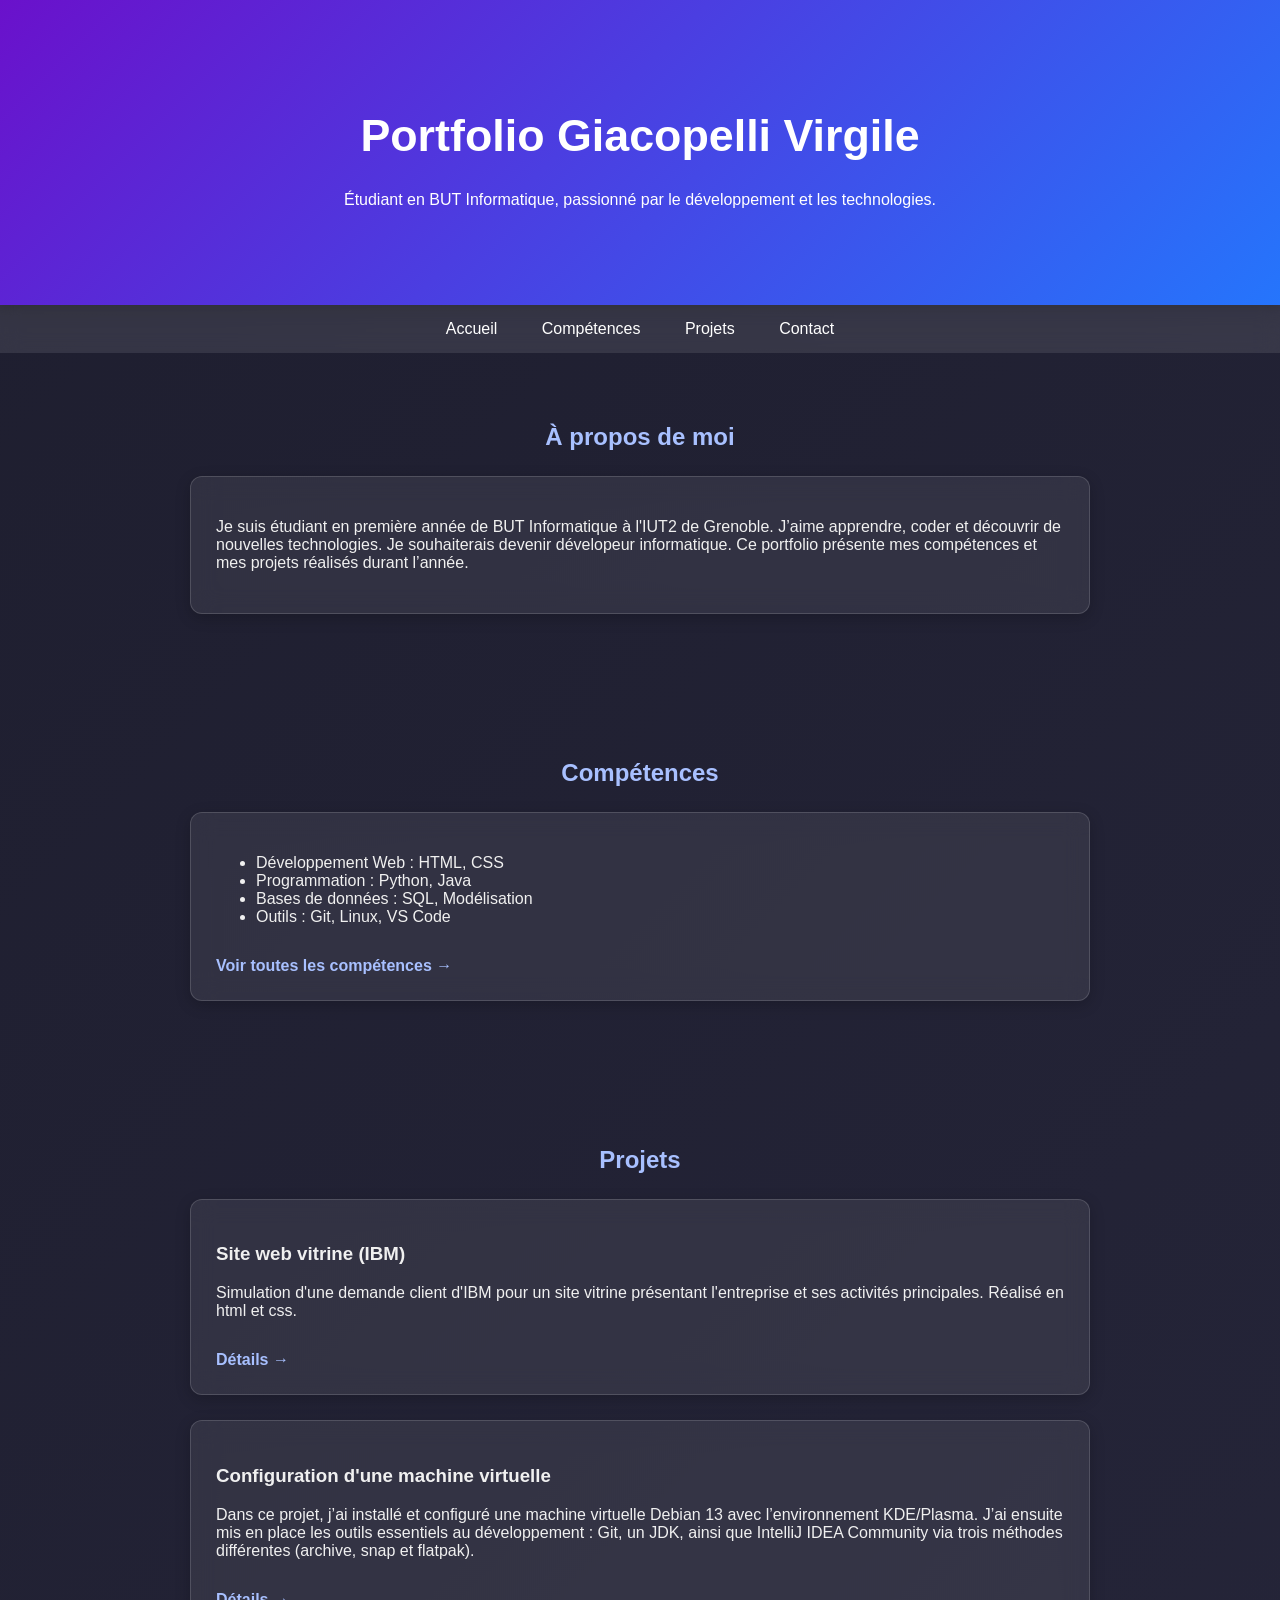
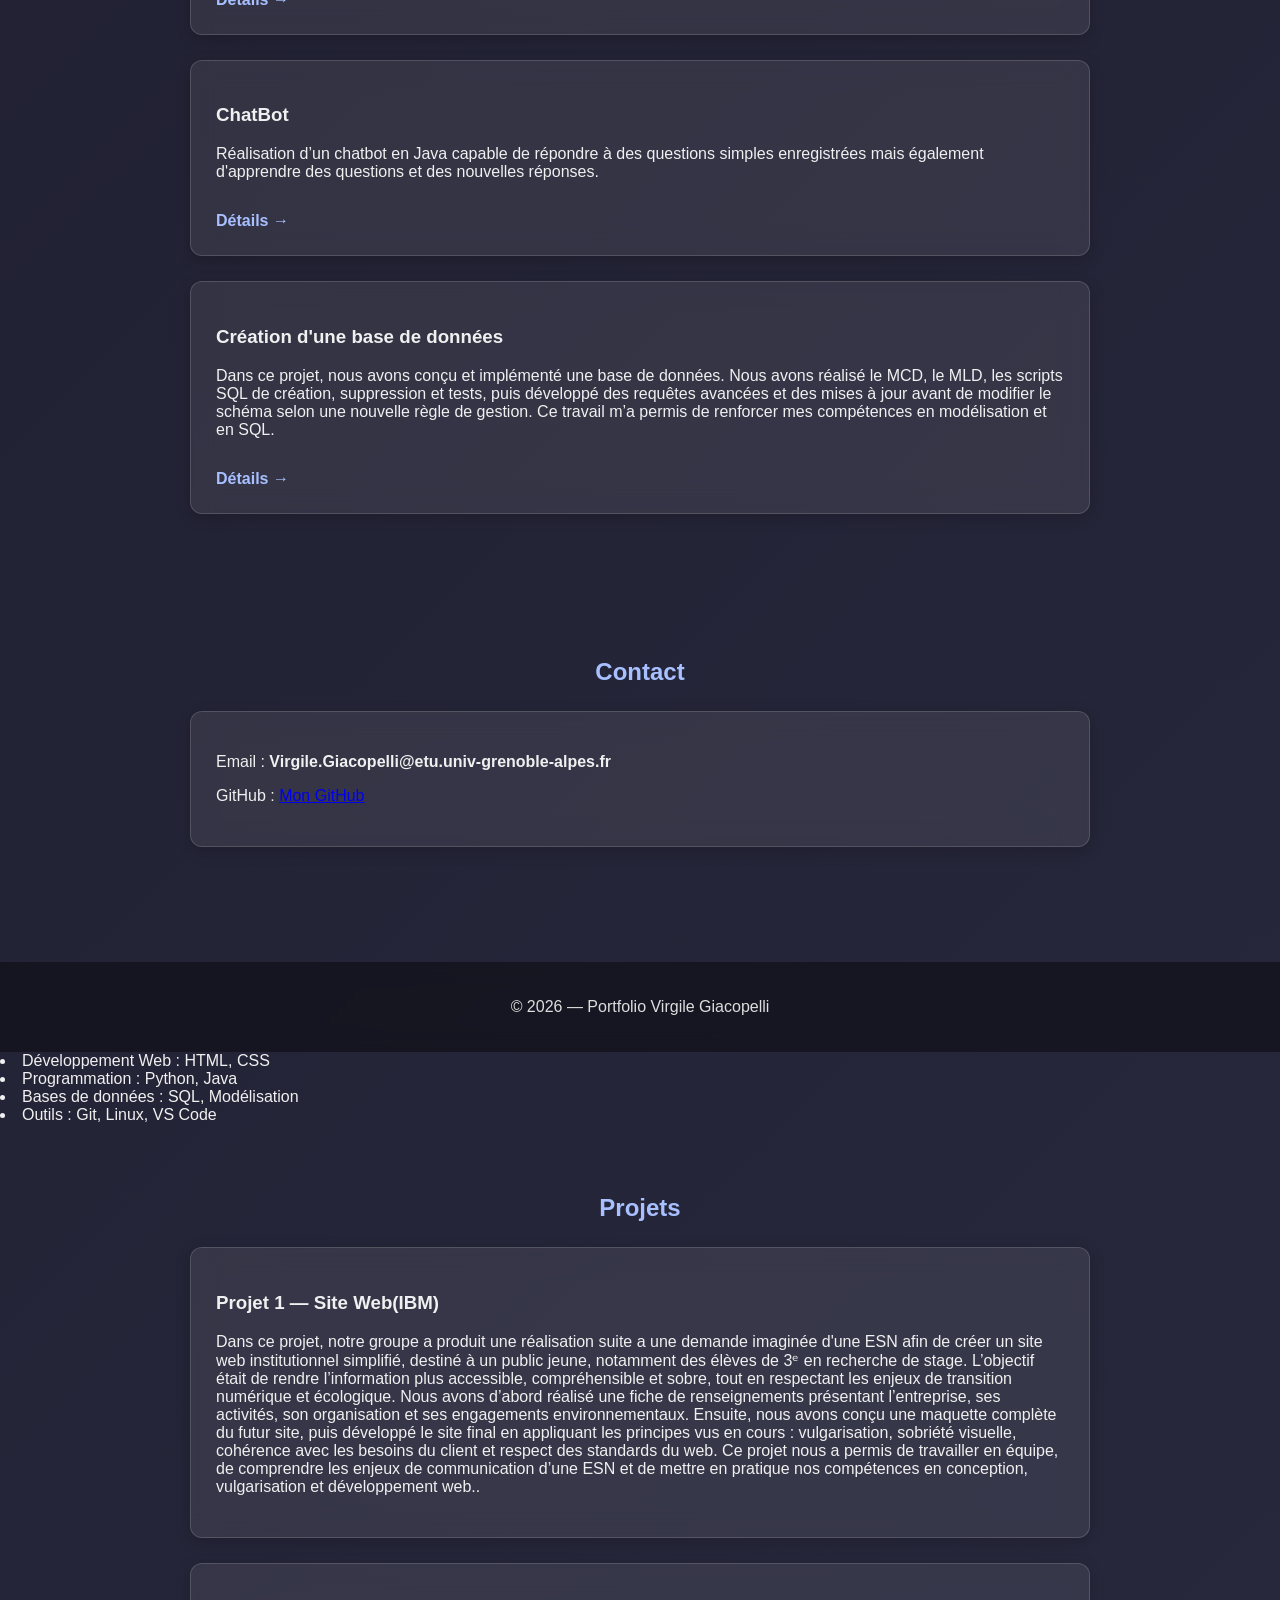
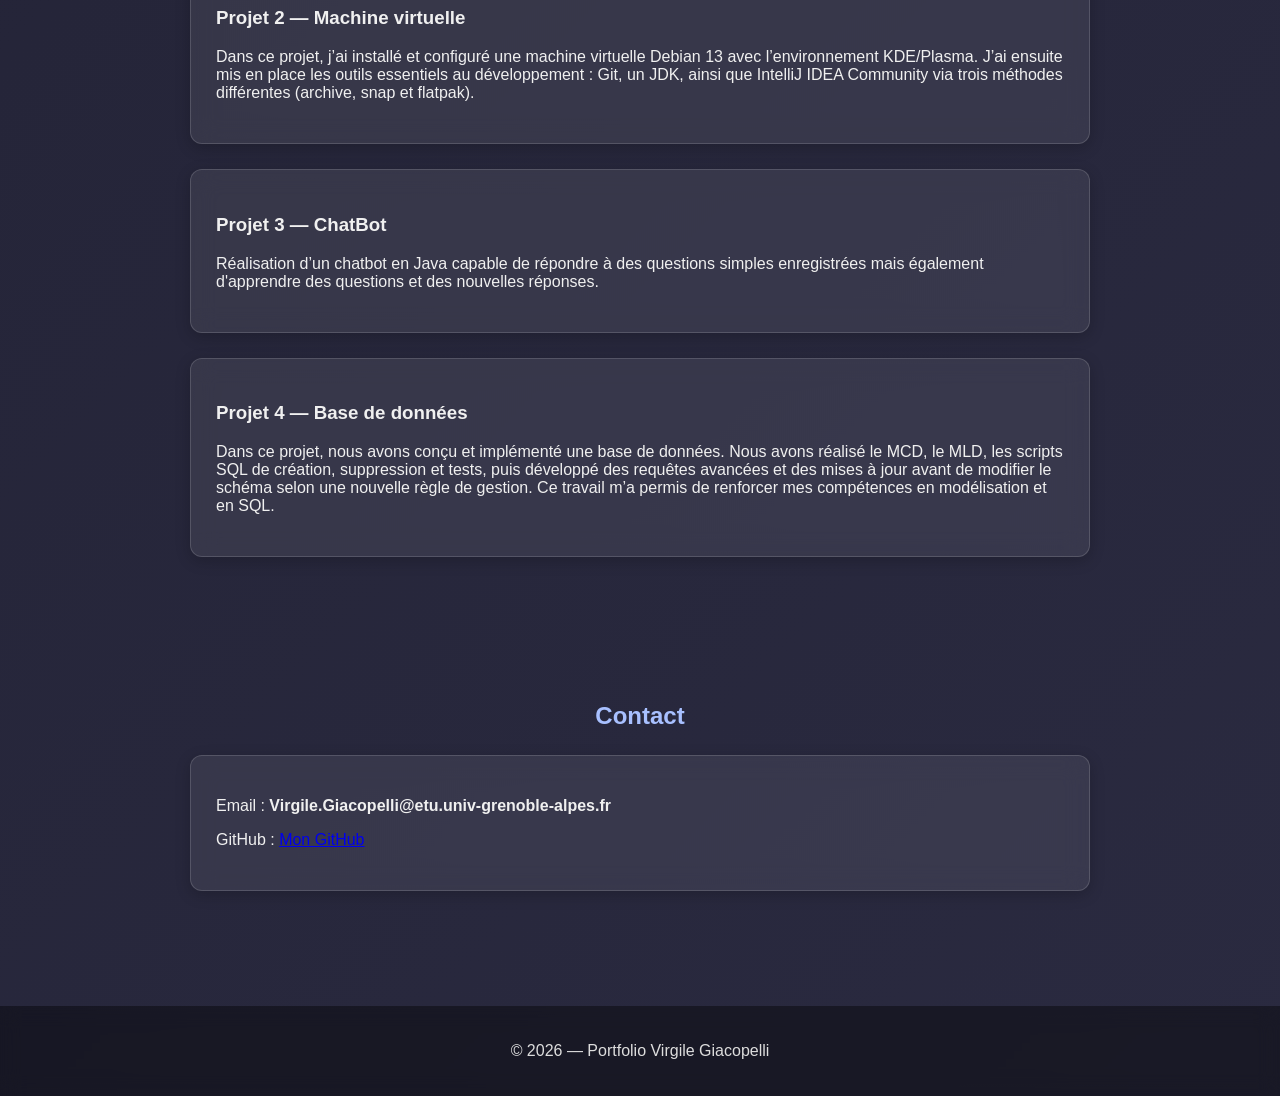
<file: index.html>
<!DOCTYPE html>
<html lang="fr">
<head>
    <meta charset="UTF-8">
    <meta name="viewport" content="width=device-width, initial-scale=1.0">
    <title>Portfolio BUT1 Informatique</title>
    <link rel="stylesheet" href="Portfolio.css">
</head>

<body>

    <header>
        <h1>Portfolio Giacopelli Virgile</h1>
        <p>Étudiant en BUT Informatique, passionné par le développement et les technologies.</p>
    </header>

   <nav>
    <a href="#about">Accueil</a>
    <a href="#skills">Compétences</a>
    <a href="#projects">Projets</a>
    <a href="#contact">Contact</a>
</nav>


    <section id="about">
        <h2>À propos de moi</h2>
        <div class="card">
            <p>Je suis étudiant en première année de BUT Informatique à l'IUT2 de Grenoble.  
            J’aime apprendre, coder et découvrir de nouvelles technologies. Je souhaiterais devenir dévelopeur informatique.  
            Ce portfolio présente mes compétences et mes projets réalisés durant l’année.</p>
        </div>
    </section>

    <section id="skills">
        <h2>Compétences</h2>
    <div class="card">
        <ul>
            <li>Développement Web : HTML, CSS</li>
            <li>Programmation : Python, Java</li>
            <li>Bases de données : SQL, Modélisation</li>
            <li>Outils : Git, Linux, VS Code</li>
        </ul>
        <a href="Competences.html" class="more-link">Voir toutes les compétences →</a>
    </div>
</section>

    <section id="projects">
        <h2>Projets</h2>

        <div class="card projects">
            <h3>Site web vitrine (IBM)</h3>
            <p>Simulation d'une demande client d'IBM pour un site vitrine présentant l'entreprise et ses activités principales. Réalisé en html et css.</p>
            <a href="projet-ibm.html" class="more-link">Détails →</a>
        </div>

        <div class="card projects">
            <h3>Configuration d'une machine virtuelle</h3>
            <p>Dans ce projet, j’ai installé et configuré une machine virtuelle Debian 13 avec l’environnement KDE/Plasma.
                J’ai ensuite mis en place les outils essentiels au développement : Git, un JDK, ainsi que IntelliJ IDEA Community via trois méthodes différentes (archive, snap et flatpak).
            </p>
            <a href="projet-vm.html" class="more-link">Détails →</a>
        </div>

        <div class="card projects">
            <h3>ChatBot</h3>
            <p>Réalisation d’un chatbot en Java capable de répondre à des questions simples enregistrées mais également d'apprendre des questions et des nouvelles réponses.</p>
            <a href="projet-chatbot.html" class="more-link">Détails →</a>
        </div>

        <div class="card projects">
            <h3>Création d'une base de données </h3>
            <p>Dans ce projet, nous avons conçu et implémenté une base de données.
                Nous avons réalisé le MCD, le MLD, les scripts SQL de création, suppression et tests, puis développé des requêtes avancées et des mises à jour avant de modifier le schéma selon une nouvelle règle de gestion.
                Ce travail m’a permis de renforcer mes compétences en modélisation et en SQL.</p>
            <a href="projet-bdd.html" class="more-link">Détails →</a>
        </div>
    </section>

    <section id="contact">
        <h2>Contact</h2>
        <div class="card">
            <p>Email : <strong>Virgile.Giacopelli@etu.univ-grenoble-alpes.fr</strong></p>
            <p>GitHub : <a href="https://github.com/Le-realiste" target="blank">Mon GitHub</a></p>
        </div>
    </section>

    <footer>
        <p>© 2026 — Portfolio Virgile Giacopelli</p>
    </footer>

</body>
</html>
                <li>Développement Web : HTML, CSS</li>
                <li>Programmation : Python, Java</li>
                <li>Bases de données : SQL, Modélisation</li>
                <li>Outils : Git, Linux, VS Code</li>
            </ul>
        </div>
    </section>

    <section id="projects">
        <h2>Projets</h2>

        <div class="card projects">
            <h3>Projet 1 — Site Web(IBM)</h3>
            <p>Dans ce projet, notre groupe a produit une réalisation suite a une demande imaginée d'une ESN afin de créer un site web institutionnel simplifié, destiné à un public jeune, notamment des élèves de 3ᵉ en recherche de stage.
                L’objectif était de rendre l’information plus accessible, compréhensible et sobre, tout en respectant les enjeux de transition numérique et écologique.
                Nous avons d’abord réalisé une fiche de renseignements présentant l’entreprise, ses activités, son organisation et ses engagements environnementaux.
                Ensuite, nous avons conçu une maquette complète du futur site, puis développé le site final en appliquant les principes vus en cours : vulgarisation, sobriété visuelle, cohérence avec les besoins du client et respect des standards du web.
                Ce projet nous a permis de travailler en équipe, de comprendre les enjeux de communication d’une ESN et de mettre en pratique nos compétences en conception, vulgarisation et développement web..</p>
        </div>

        <div class="card projects">
            <h3>Projet 2 — Machine virtuelle</h3>
            <p>Dans ce projet, j’ai installé et configuré une machine virtuelle Debian 13 avec l’environnement KDE/Plasma.
                J’ai ensuite mis en place les outils essentiels au développement : Git, un JDK, ainsi que IntelliJ IDEA Community via trois méthodes différentes (archive, snap et flatpak).
            </p>
        </div>

        <div class="card projects">
            <h3>Projet 3 — ChatBot</h3>
            <p>Réalisation d’un chatbot en Java capable de répondre à des questions simples enregistrées mais également d'apprendre des questions et des nouvelles réponses.</p>
        </div>

        <div class="card projects">
            <h3>Projet 4 — Base de données </h3>
            <p>Dans ce projet, nous avons conçu et implémenté une base de données.
                Nous avons réalisé le MCD, le MLD, les scripts SQL de création, suppression et tests, puis développé des requêtes avancées et des mises à jour avant de modifier le schéma selon une nouvelle règle de gestion.
                Ce travail m’a permis de renforcer mes compétences en modélisation et en SQL.</p>
        </div>
    </section>

    <section id="contact">
        <h2>Contact</h2>
        <div class="card">
            <p>Email : <strong>Virgile.Giacopelli@etu.univ-grenoble-alpes.fr</strong></p>
            <p>GitHub : <a href="https://github.com/Le-realiste" target="blank">Mon GitHub</a></p>
        </div>
    </section>

    <footer>
        <p>© 2026 — Portfolio Virgile Giacopelli</p>
    </footer>

</body>
</html>
</file>
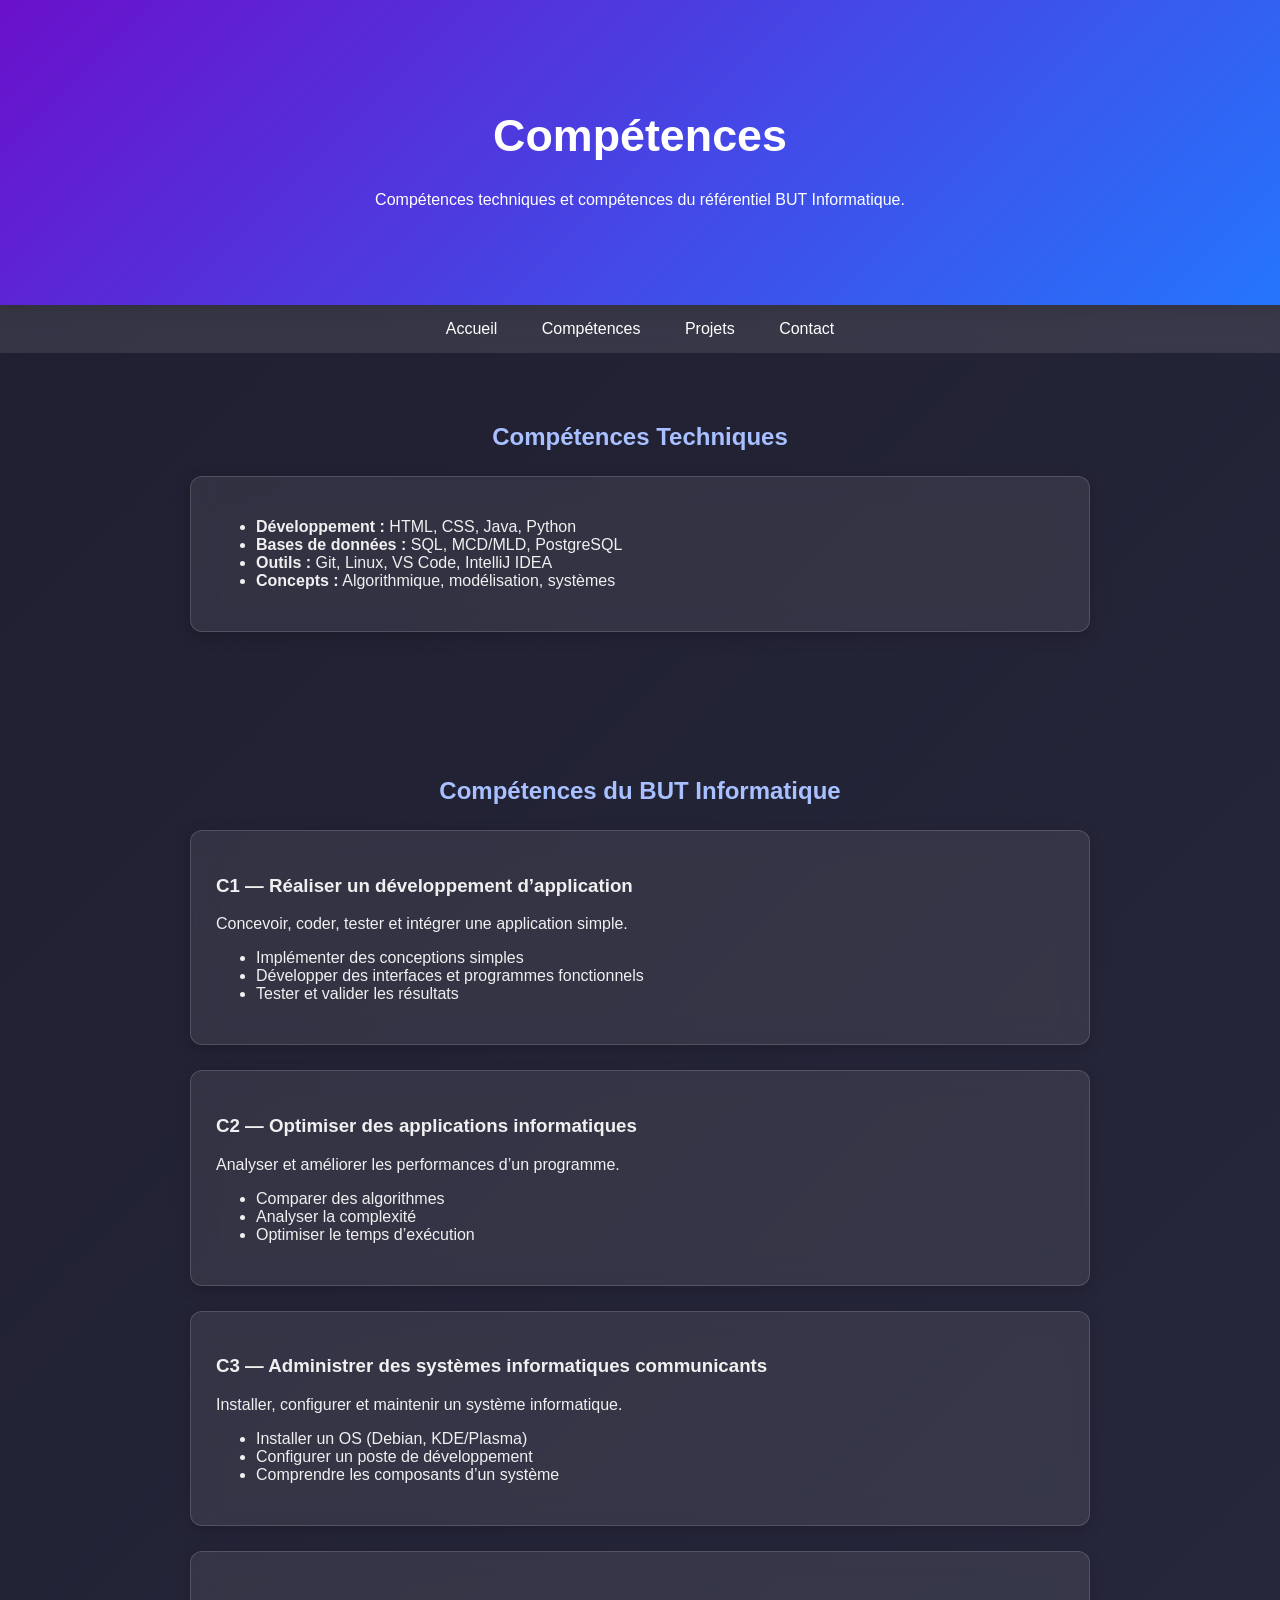
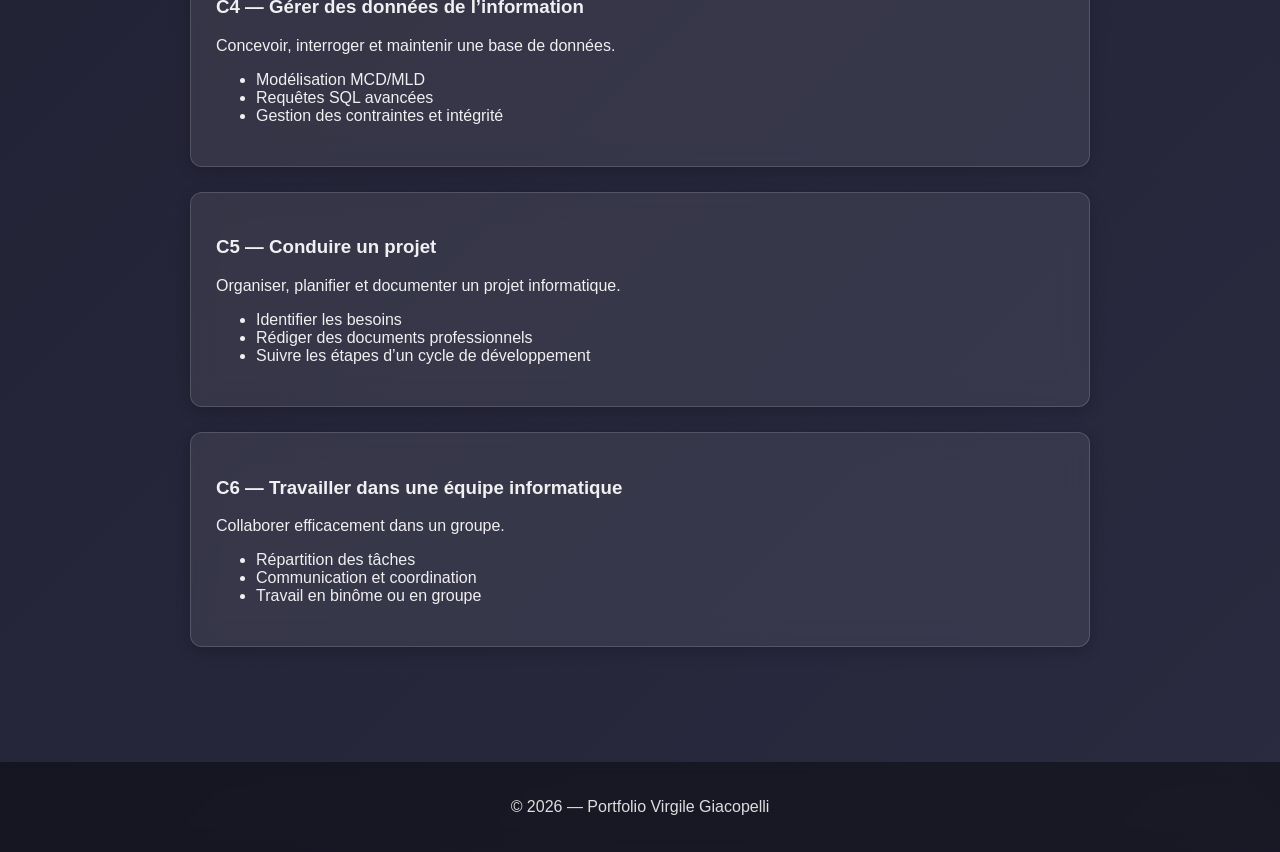
<file: Competences.html>
<!DOCTYPE html>
<html lang="fr">
<head>
    <meta charset="UTF-8">
    <meta name="viewport" content="width=device-width, initial-scale=1.0">
    <title>Compétences — Portfolio Virgile Giacopelli</title>
    <link rel="stylesheet" href="Portfolio.css">
</head>

<body>

<header>
    <h1>Compétences</h1>
    <p>Compétences techniques et compétences du référentiel BUT Informatique.</p>
</header>

<nav>
    <a href="Portfolio.html#about">Accueil</a>
    <a href="Portfolio.html#skills">Compétences</a>
    <a href="Portfolio.html#projects">Projets</a>
    <a href="Portfolio.html#contact">Contact</a>
</nav>


<section>
    <h2>Compétences Techniques</h2>
    <div class="card">
        <ul>
            <li><strong>Développement :</strong> HTML, CSS, Java, Python</li>
            <li><strong>Bases de données :</strong> SQL, MCD/MLD, PostgreSQL</li>
            <li><strong>Outils :</strong> Git, Linux, VS Code, IntelliJ IDEA</li>
            <li><strong>Concepts :</strong> Algorithmique, modélisation, systèmes</li>
        </ul>
    </div>
</section>

<section>
    <h2>Compétences du BUT Informatique</h2>

    <div class="card">
        <h3>C1 — Réaliser un développement d’application</h3>
        <p>Concevoir, coder, tester et intégrer une application simple.</p>
        <ul>
            <li>Implémenter des conceptions simples</li>
            <li>Développer des interfaces et programmes fonctionnels</li>
            <li>Tester et valider les résultats</li>
        </ul>
    </div>

    <div class="card">
        <h3>C2 — Optimiser des applications informatiques</h3>
        <p>Analyser et améliorer les performances d’un programme.</p>
        <ul>
            <li>Comparer des algorithmes</li>
            <li>Analyser la complexité</li>
            <li>Optimiser le temps d’exécution</li>
        </ul>
    </div>

    <div class="card">
        <h3>C3 — Administrer des systèmes informatiques communicants</h3>
        <p>Installer, configurer et maintenir un système informatique.</p>
        <ul>
            <li>Installer un OS (Debian, KDE/Plasma)</li>
            <li>Configurer un poste de développement</li>
            <li>Comprendre les composants d’un système</li>
        </ul>
    </div>

    <div class="card">
        <h3>C4 — Gérer des données de l’information</h3>
        <p>Concevoir, interroger et maintenir une base de données.</p>
        <ul>
            <li>Modélisation MCD/MLD</li>
            <li>Requêtes SQL avancées</li>
            <li>Gestion des contraintes et intégrité</li>
        </ul>
    </div>

    <div class="card">
        <h3>C5 — Conduire un projet</h3>
        <p>Organiser, planifier et documenter un projet informatique.</p>
        <ul>
            <li>Identifier les besoins</li>
            <li>Rédiger des documents professionnels</li>
            <li>Suivre les étapes d’un cycle de développement</li>
        </ul>
    </div>

    <div class="card">
        <h3>C6 — Travailler dans une équipe informatique</h3>
        <p>Collaborer efficacement dans un groupe.</p>
        <ul>
            <li>Répartition des tâches</li>
            <li>Communication et coordination</li>
            <li>Travail en binôme ou en groupe</li>
        </ul>
    </div>

</section>

<footer>
    <p>© 2026 — Portfolio Virgile Giacopelli</p>
</footer>

</body>
</html>
</file>
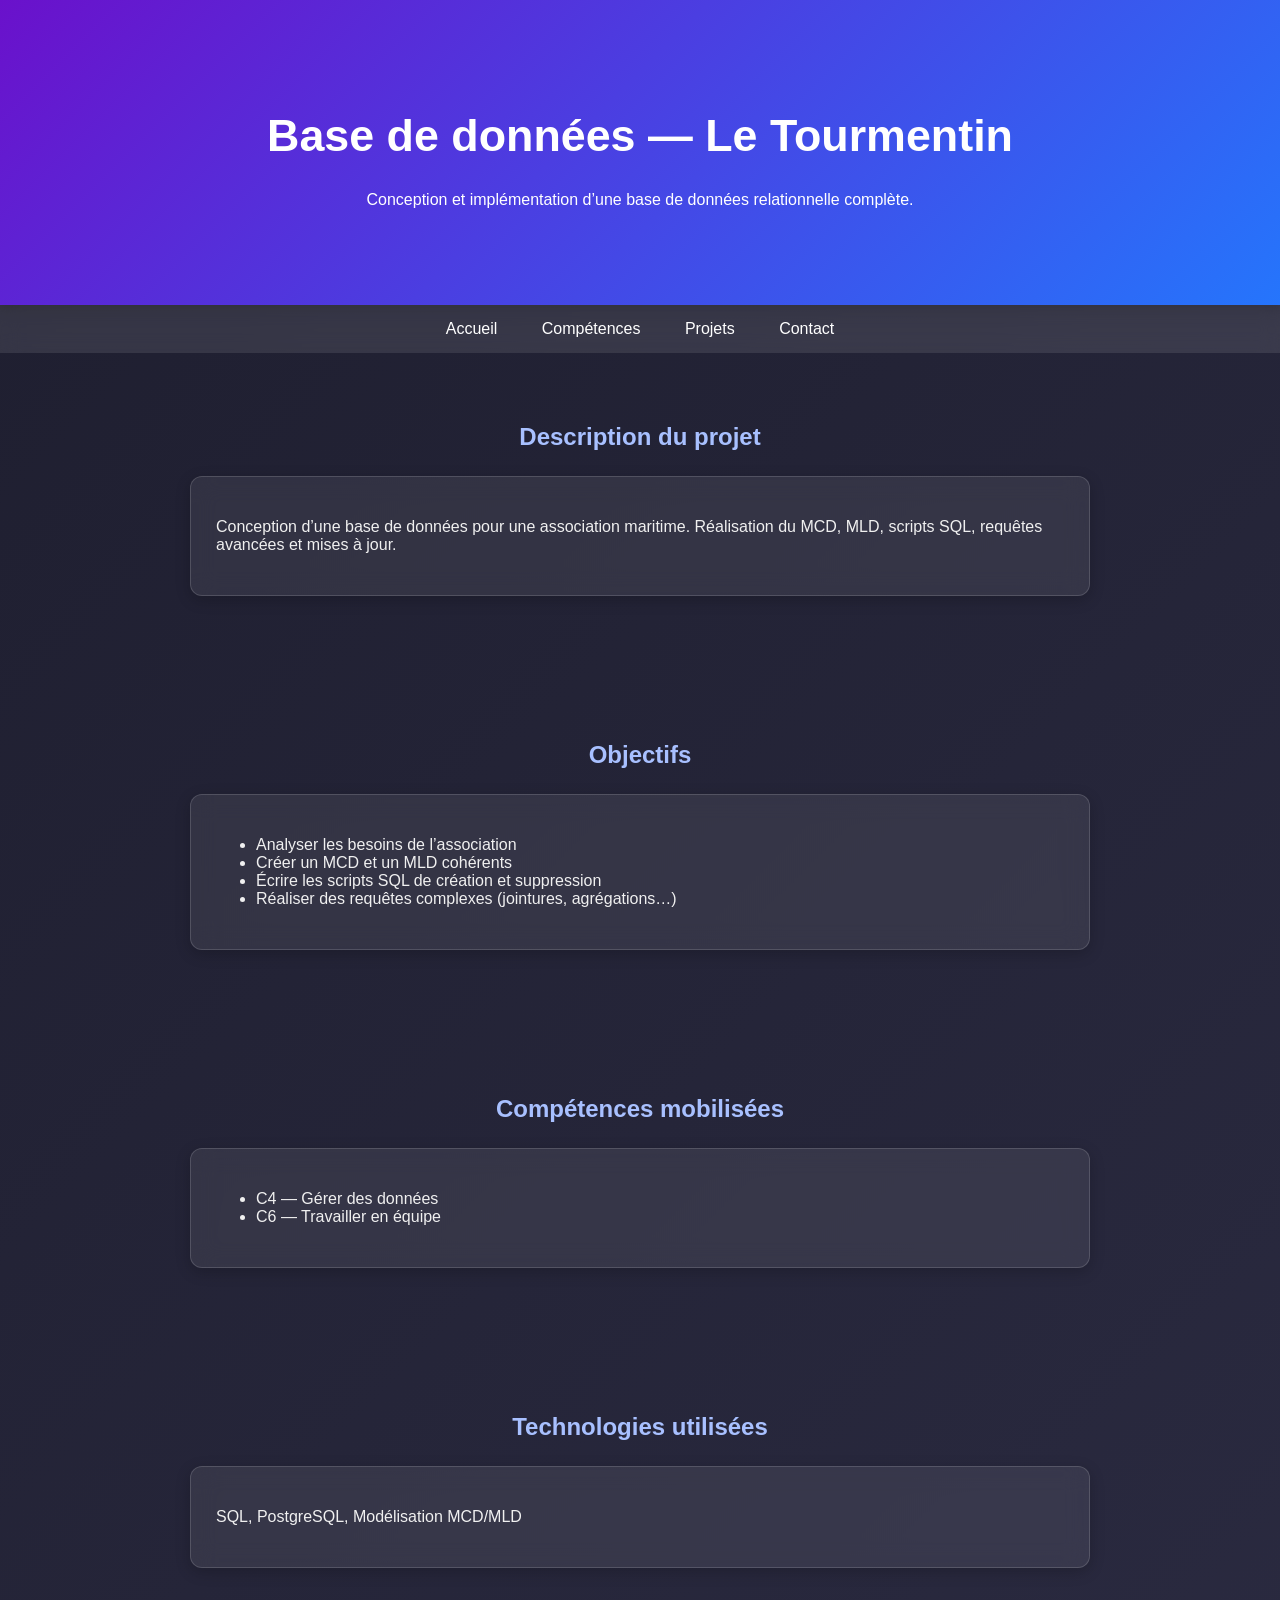
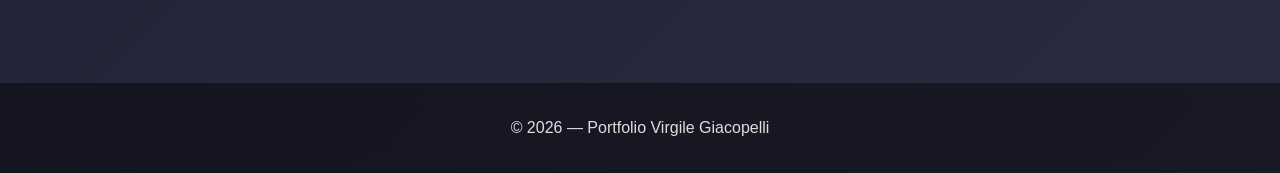
<file: projet-bdd.html>
<!DOCTYPE html>
<html lang="fr">
<head>
    <meta charset="UTF-8">
    <meta name="viewport" content="width=device-width, initial-scale=1.0">
    <title>Projet — Base de données SQL</title>
    <link rel="stylesheet" href="Portfolio.css">
</head>

<body>

<header>
    <h1>Base de données — Le Tourmentin</h1>
    <p>Conception et implémentation d’une base de données relationnelle complète.</p>
</header>

<nav>
    <a href="Portfolio.html#about">Accueil</a>
    <a href="Competences.html">Compétences</a>
    <a href="Portfolio.html#projects">Projets</a>
    <a href="Portfolio.html#contact">Contact</a>
</nav>

<section>
    <h2>Description du projet</h2>
    <div class="card">
        <p>
            Conception d’une base de données pour une association maritime.
            Réalisation du MCD, MLD, scripts SQL, requêtes avancées et mises à jour.
        </p>
    </div>
</section>

<section>
    <h2>Objectifs</h2>
    <div class="card">
        <ul>
            <li>Analyser les besoins de l’association</li>
            <li>Créer un MCD et un MLD cohérents</li>
            <li>Écrire les scripts SQL de création et suppression</li>
            <li>Réaliser des requêtes complexes (jointures, agrégations…)</li>
        </ul>
    </div>
</section>

<section>
    <h2>Compétences mobilisées</h2>
    <div class="card">
        <ul>
            <li>C4 — Gérer des données</li>
            <li>C6 — Travailler en équipe</li>
        </ul>
    </div>
</section>

<section>
    <h2>Technologies utilisées</h2>
    <div class="card">
        <p>SQL, PostgreSQL, Modélisation MCD/MLD</p>
    </div>
</section>

<footer>
    <p>© 2026 — Portfolio Virgile Giacopelli</p>
</footer>

</body>
</html>
</file>
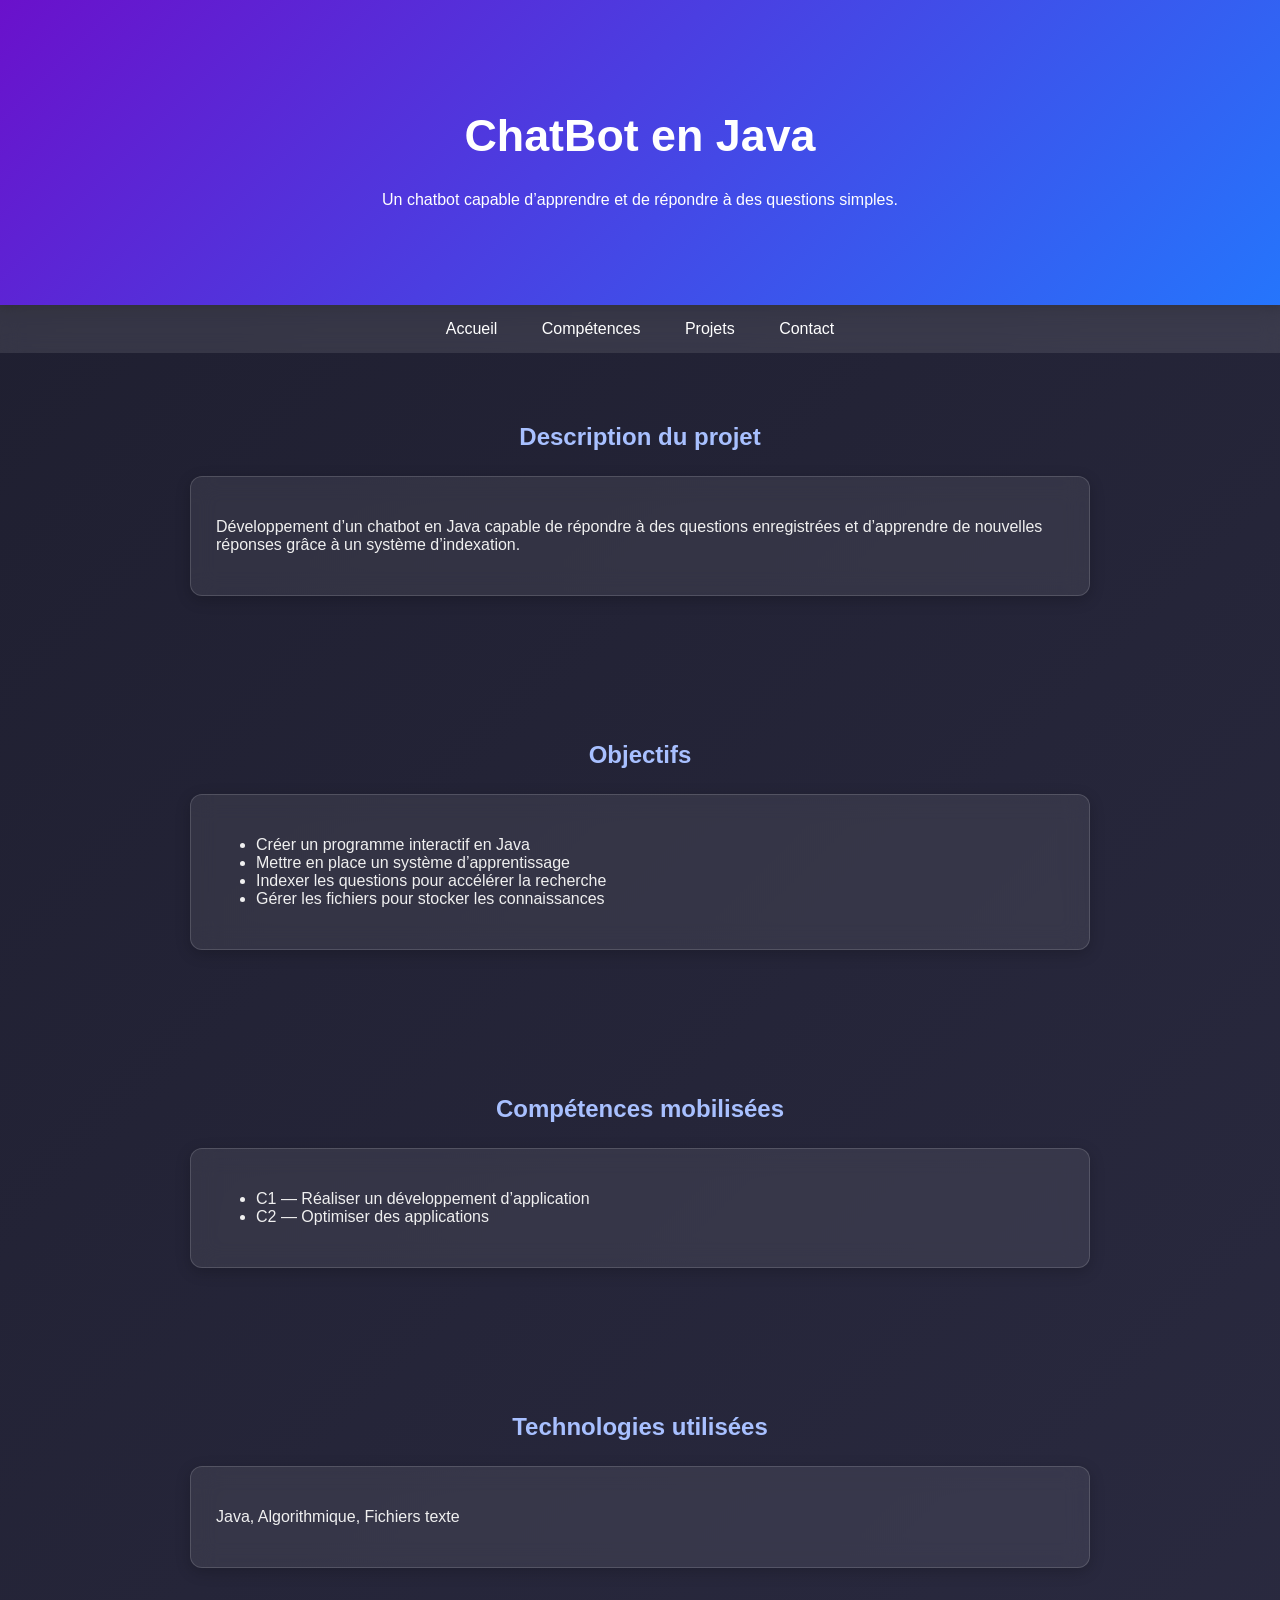
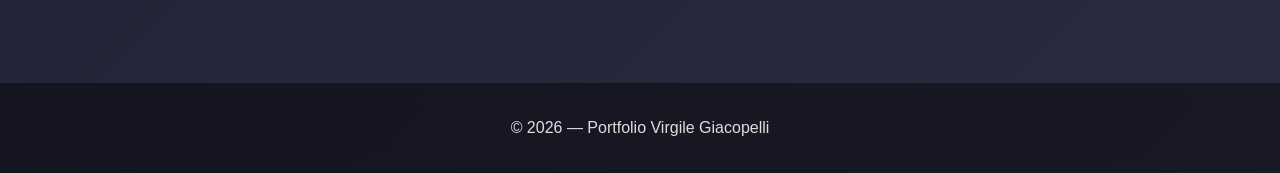
<file: projet-chatbot.html>
<!DOCTYPE html>
<html lang="fr">
<head>
    <meta charset="UTF-8">
    <meta name="viewport" content="width=device-width, initial-scale=1.0">
    <title>Projet — ChatBot Java</title>
    <link rel="stylesheet" href="Portfolio.css">
</head>

<body>

<header>
    <h1>ChatBot en Java</h1>
    <p>Un chatbot capable d’apprendre et de répondre à des questions simples.</p>
</header>

<nav>
    <a href="Portfolio.html#about">Accueil</a>
    <a href="Competences.html">Compétences</a>
    <a href="Portfolio.html#projects">Projets</a>
    <a href="Portfolio.html#contact">Contact</a>
</nav>

<section>
    <h2>Description du projet</h2>
    <div class="card">
        <p>
            Développement d’un chatbot en Java capable de répondre à des questions enregistrées
            et d’apprendre de nouvelles réponses grâce à un système d’indexation.
        </p>
    </div>
</section>

<section>
    <h2>Objectifs</h2>
    <div class="card">
        <ul>
            <li>Créer un programme interactif en Java</li>
            <li>Mettre en place un système d’apprentissage</li>
            <li>Indexer les questions pour accélérer la recherche</li>
            <li>Gérer les fichiers pour stocker les connaissances</li>
        </ul>
    </div>
</section>

<section>
    <h2>Compétences mobilisées</h2>
    <div class="card">
        <ul>
            <li>C1 — Réaliser un développement d’application</li>
            <li>C2 — Optimiser des applications</li>
        </ul>
    </div>
</section>

<section>
    <h2>Technologies utilisées</h2>
    <div class="card">
        <p>Java, Algorithmique, Fichiers texte</p>
    </div>
</section>

<footer>
    <p>© 2026 — Portfolio Virgile Giacopelli</p>
</footer>

</body>
</html>
</file>
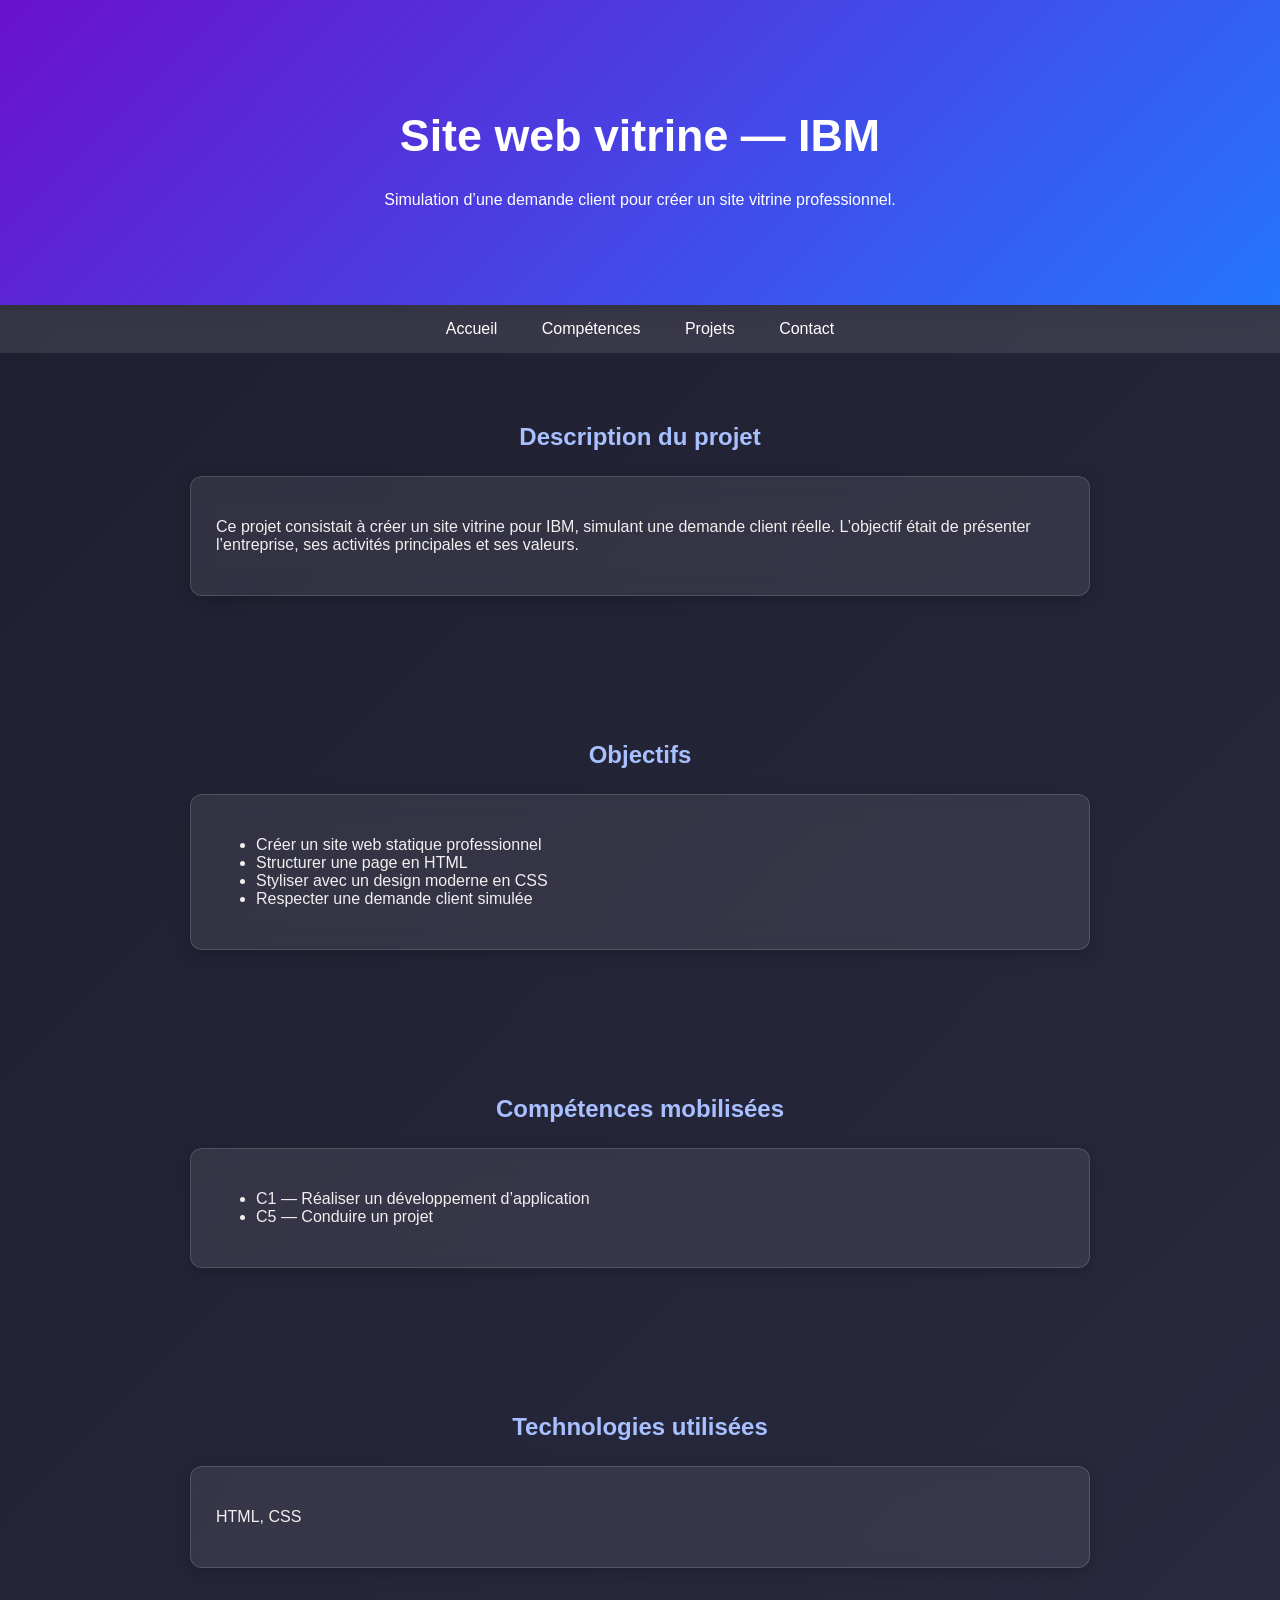
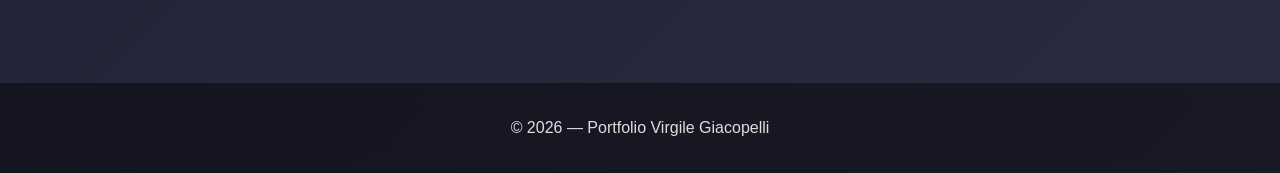
<file: projet-ibm.html>
<!DOCTYPE html>
<html lang="fr">
<head>
    <meta charset="UTF-8">
    <meta name="viewport" content="width=device-width, initial-scale=1.0">
    <title>Projet — Site web IBM</title>
    <link rel="stylesheet" href="Portfolio.css">
</head>

<body>

<header>
    <h1>Site web vitrine — IBM</h1>
    <p>Simulation d’une demande client pour créer un site vitrine professionnel.</p>
</header>

<nav>
    <a href="Portfolio.html#about">Accueil</a>
    <a href="Competences.html">Compétences</a>
    <a href="Portfolio.html#projects">Projets</a>
    <a href="Portfolio.html#contact">Contact</a>
</nav>

<section>
    <h2>Description du projet</h2>
    <div class="card">
        <p>
            Ce projet consistait à créer un site vitrine pour IBM, simulant une demande client réelle.
            L’objectif était de présenter l’entreprise, ses activités principales et ses valeurs.
        </p>
    </div>
</section>

<section>
    <h2>Objectifs</h2>
    <div class="card">
        <ul>
            <li>Créer un site web statique professionnel</li>
            <li>Structurer une page en HTML</li>
            <li>Styliser avec un design moderne en CSS</li>
            <li>Respecter une demande client simulée</li>
        </ul>
    </div>
</section>

<section>
    <h2>Compétences mobilisées</h2>
    <div class="card">
        <ul>
            <li>C1 — Réaliser un développement d’application</li>
            <li>C5 — Conduire un projet</li>
        </ul>
    </div>
</section>

<section>
    <h2>Technologies utilisées</h2>
    <div class="card">
        <p>HTML, CSS</p>
    </div>
</section>

<footer>
    <p>© 2026 — Portfolio Virgile Giacopelli</p>
</footer>

</body>
</html>
</file>
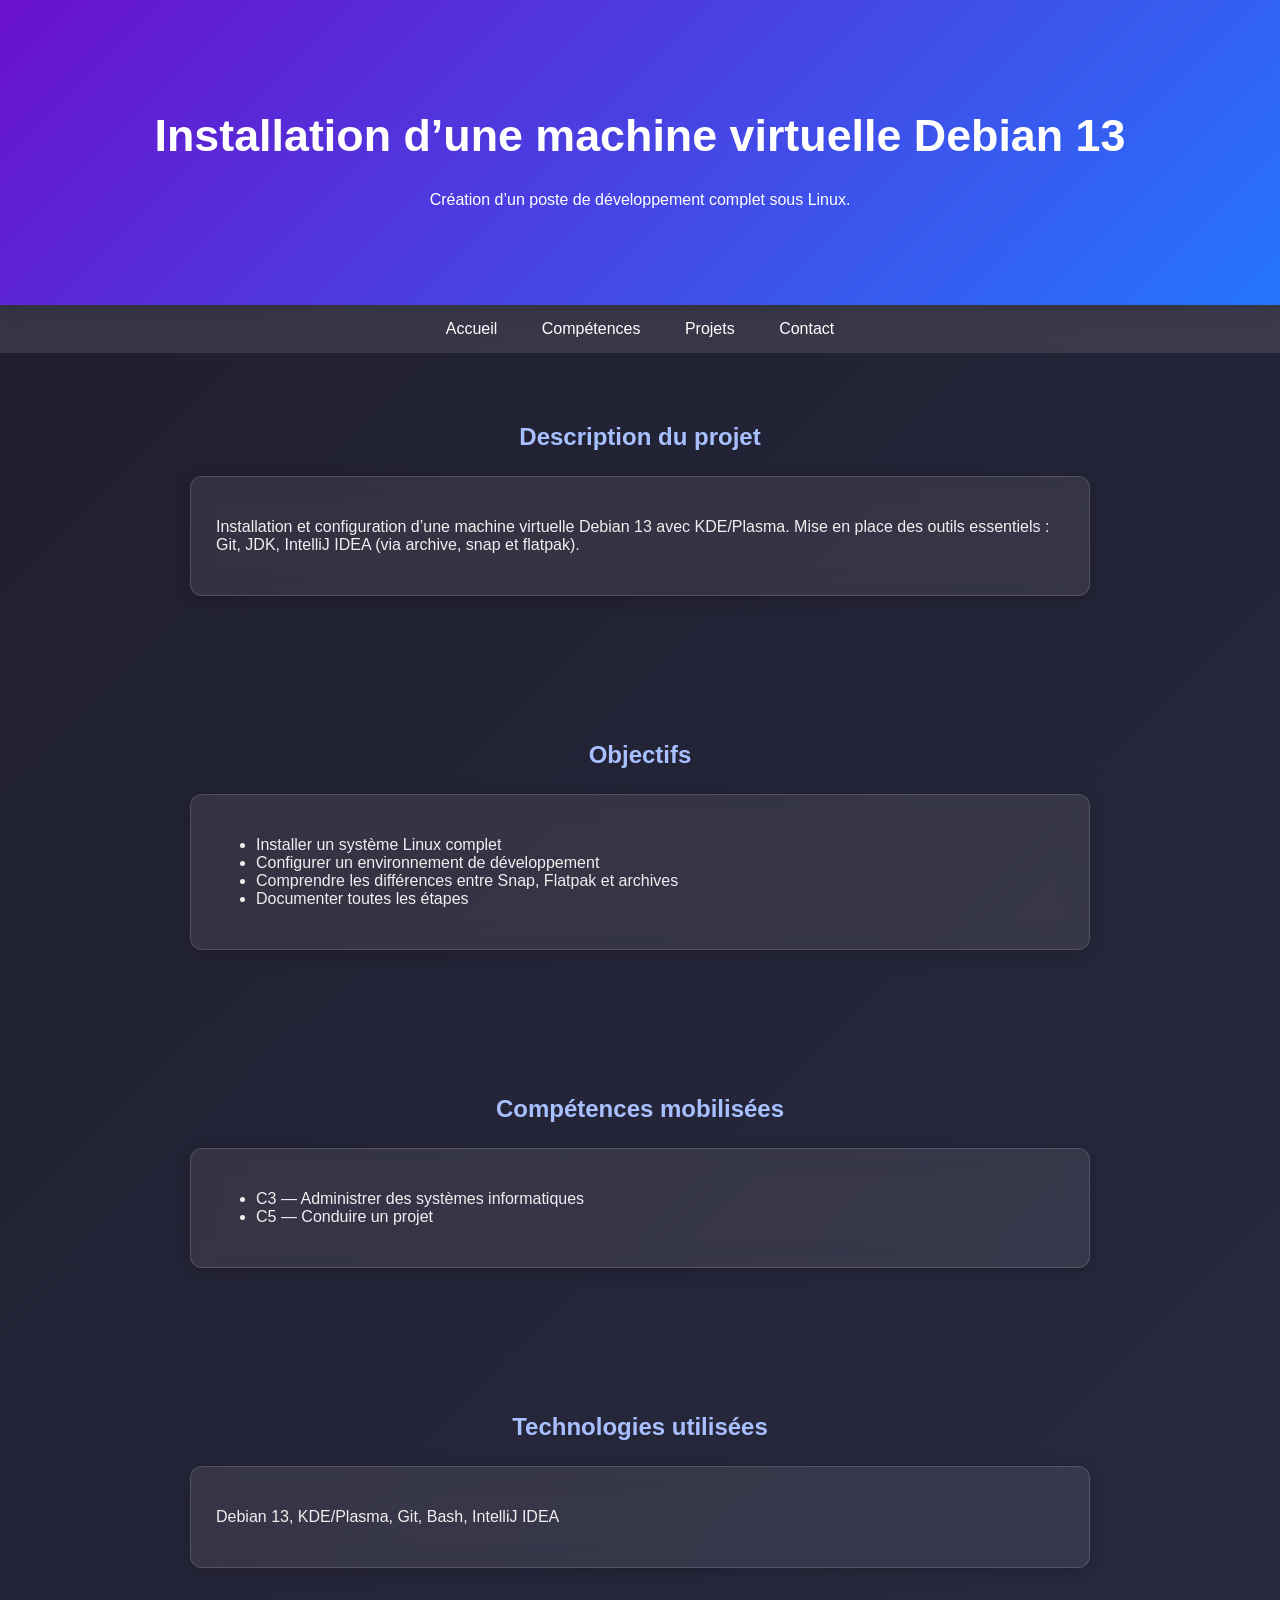
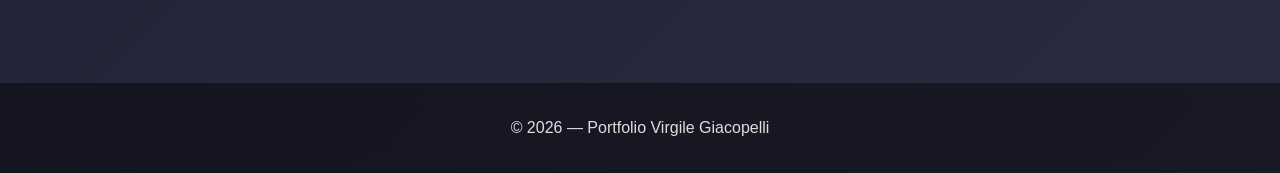
<file: projet-vm.html>
<!DOCTYPE html>
<html lang="fr">
<head>
    <meta charset="UTF-8">
    <meta name="viewport" content="width=device-width, initial-scale=1.0">
    <title>Projet — Machine virtuelle Debian</title>
    <link rel="stylesheet" href="Portfolio.css">
</head>

<body>

<header>
    <h1>Installation d’une machine virtuelle Debian 13</h1>
    <p>Création d’un poste de développement complet sous Linux.</p>
</header>

<nav>
    <a href="Portfolio.html#about">Accueil</a>
    <a href="Competences.html">Compétences</a>
    <a href="Portfolio.html#projects">Projets</a>
    <a href="Portfolio.html#contact">Contact</a>
</nav>

<section>
    <h2>Description du projet</h2>
    <div class="card">
        <p>
            Installation et configuration d’une machine virtuelle Debian 13 avec KDE/Plasma.
            Mise en place des outils essentiels : Git, JDK, IntelliJ IDEA (via archive, snap et flatpak).
        </p>
    </div>
</section>

<section>
    <h2>Objectifs</h2>
    <div class="card">
        <ul>
            <li>Installer un système Linux complet</li>
            <li>Configurer un environnement de développement</li>
            <li>Comprendre les différences entre Snap, Flatpak et archives</li>
            <li>Documenter toutes les étapes</li>
        </ul>
    </div>
</section>

<section>
    <h2>Compétences mobilisées</h2>
    <div class="card">
        <ul>
            <li>C3 — Administrer des systèmes informatiques</li>
            <li>C5 — Conduire un projet</li>
        </ul>
    </div>
</section>

<section>
    <h2>Technologies utilisées</h2>
    <div class="card">
        <p>Debian 13, KDE/Plasma, Git, Bash, IntelliJ IDEA</p>
    </div>
</section>

<footer>
    <p>© 2026 — Portfolio Virgile Giacopelli</p>
</footer>

</body>
</html>
</file>
<file: Portfolio.css>
/* ----- GLOBAL ----- */
body {
    margin: 0;
    font-family: "Poppins", sans-serif;
    background: linear-gradient(135deg, #1e1e2f, #2a2a40);
    color: #f0f0f0;
}

/* Titres */
h1, h2, h3 {
    font-weight: 600;
}

/* ----- HEADER ----- */
header {
    padding: 80px 20px;
    text-align: center;
    background: linear-gradient(135deg, #6a11cb, #2575fc);
    color: white;
    box-shadow: 0 4px 10px rgba(0,0,0,0.3);
}

header h1 {
    font-size: 2.8em;
}

/* ----- NAVIGATION ----- */
nav {
    background: rgba(255, 255, 255, 0.1);
    backdrop-filter: blur(10px);
    padding: 15px;
    text-align: center;
    position: sticky;
    top: 0;
}

nav a {
    color: #ffffff;
    margin: 0 20px;
    text-decoration: none;
    font-weight: 500;
    transition: 0.3s;
}

nav a:hover {
    color: #6a11cb;
}

/* ----- SECTIONS ----- */
section {
    padding: 50px 20px;
    max-width: 900px;
    margin: auto;
}

section h2 {
    text-align: center;
    margin-bottom: 20px;
    color: #a8c0ff;
}

/* ----- CARDS ----- */
.card {
    background: rgba(255, 255, 255, 0.08);
    border: 1px solid rgba(255, 255, 255, 0.15);
    backdrop-filter: blur(12px);
    padding: 25px;
    margin: 25px 0;
    border-radius: 12px;
    box-shadow: 0 4px 15px rgba(0,0,0,0.2);
    transition: transform 0.3s;
}

.card:hover {
    transform: translateY(-5px);
}

/* ----- PROJECTS ----- */
.projects img {
    width: 100%;
    border-radius: 10px;
    margin-top: 15px;
    box-shadow: 0 4px 10px rgba(0,0,0,0.3);
}

/* ----- FOOTER ----- */
footer {
    background: rgba(0,0,0,0.4);
    padding: 20px;
    text-align: center;
    color: #ddd;
    margin-top: 40px;
    backdrop-filter: blur(10px);
}

/* ----- MORELINK -----*/

.more-link {
    display: inline-block;
    margin-top: 15px;
    color: #a8c0ff;
    font-weight: 600;
    text-decoration: none;
    transition: 0.3s;
}

.more-link:hover {
    color: #6a11cb;
}

nav a {
    color: #ffffff;
    margin: 0 20px;
    text-decoration: none;
    font-weight: 500;
    transition: 0.3s;
}

nav a:hover {
    color: #6a11cb;
}

/* ----- SECTIONS ----- */
section {
    padding: 50px 20px;
    max-width: 900px;
    margin: auto;
}

section h2 {
    text-align: center;
    margin-bottom: 20px;
    color: #a8c0ff;
}

/* ----- CARDS ----- */
.card {
    background: rgba(255, 255, 255, 0.08);
    border: 1px solid rgba(255, 255, 255, 0.15);
    backdrop-filter: blur(12px);
    padding: 25px;
    margin: 25px 0;
    border-radius: 12px;
    box-shadow: 0 4px 15px rgba(0,0,0,0.2);
    transition: transform 0.3s;
}

.card:hover {
    transform: translateY(-5px);
}

/* ----- PROJECTS ----- */
.projects img {
    width: 100%;
    border-radius: 10px;
    margin-top: 15px;
    box-shadow: 0 4px 10px rgba(0,0,0,0.3);
}

/* ----- FOOTER ----- */
footer {
    background: rgba(0,0,0,0.4);
    padding: 20px;
    text-align: center;
    color: #ddd;
    margin-top: 40px;
    backdrop-filter: blur(10px);
}
</file>
